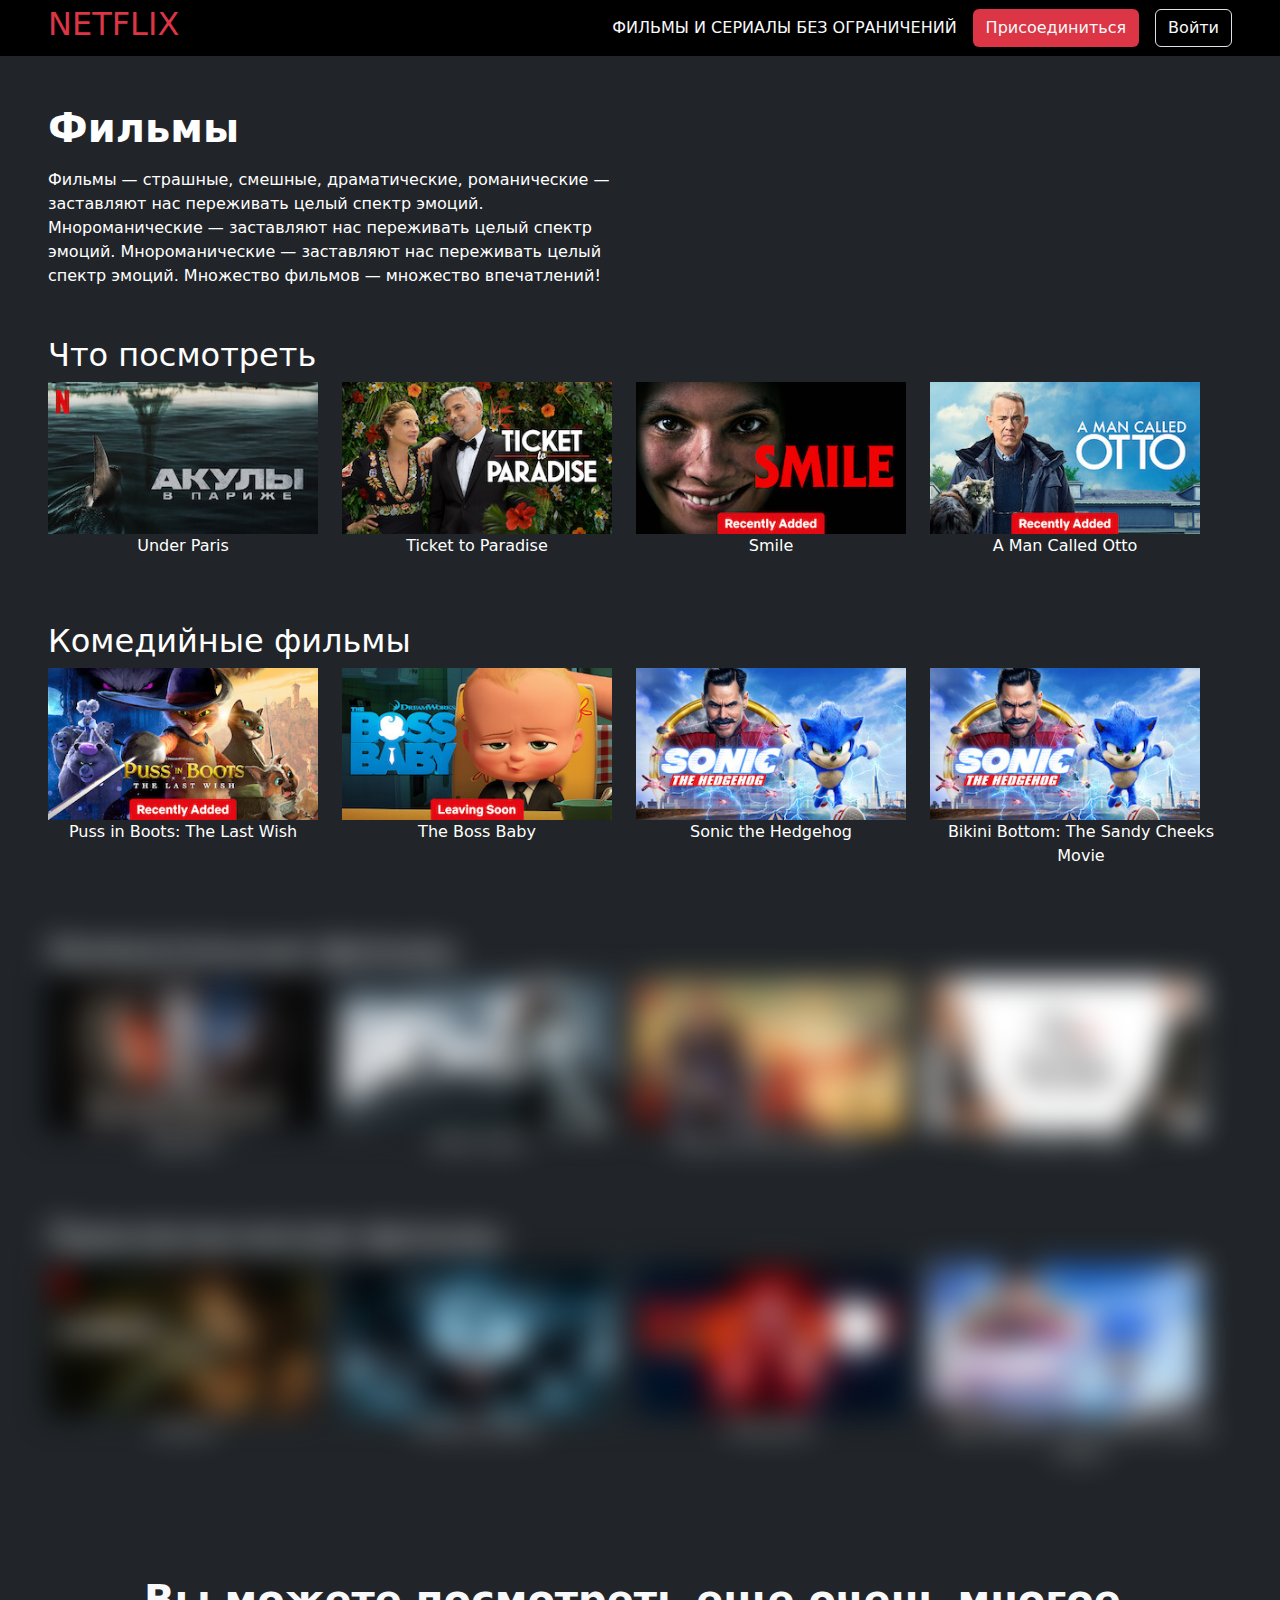
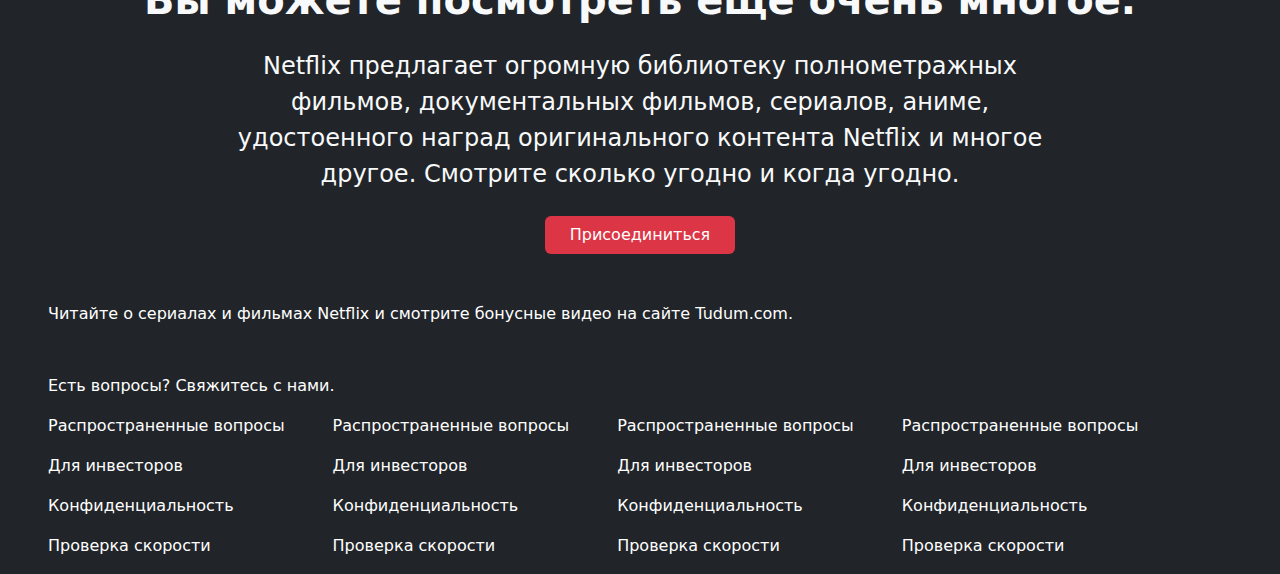
<file: index.html>
<!DOCTYPE html>
<html lang="en">

<head>
    <meta charset="UTF-8">
    <meta name="viewport" content="width5ic70width5it70l-scale=1.0">
    <title>Boostrapt</title>
    <link href="https://cdn.jsdelivr.net/npm/bootstrap@5.3.3/dist/css/bootstrap.min.css" rel="stylesheet"
        integrity="sha384-QWTKZyjpPEjISv5WaRU9OFeRpok6YctnYmDr5pNlyT2bRjXh0JMhjY6hW+ALEwIH" crossorigin="anonymous">
    <link rel="stylesheet" href="./style.css">
</head>

<body class="bg-dark">
    <nav class="px-5 bg-black d-flex justify-content-between align-items-center">

        <div class="bo1">
            <h2 class="text-danger">NETFLIX</h2>
        </div>

        <div class="box2 d-flex align-items-center">
            <p class="text-light mt-3">ФИЛЬМЫ И СЕРИАЛЫ БЕЗ ОГРАНИЧЕНИЙ</p>
            <a href="" class="bg-danger btn text-light mx-3">Присоединиться</a>
            <a href="./form.html" class="btn text-light border">Войти</a>
        </div>

    </nav>

    <header class="text-white mt-5 px-5">
        <h1 class="fw-bold">Фильмы</h1>
        <p class="w-50 mt-3">Фильмы — страшные, смешные, драматические, романические — заставляют нас переживать целый
            спектр эмоций. Мнороманические — заставляют нас переживать целый спектр эмоций. Мнороманические — заставляют
            нас переживать целый спектр эмоций. Множество фильмов — множество впечатлений!</p>
    </header>


    <section class="px-5 info1 text-white my-5">
        <h2>Что посмотреть</h2>
        <div class="cards d-flex gap-4">

            <div class="cart">
                <img src="./AAAABYdJKvgh0Y3g1oQUDHWYtKw-Q4IalcjqLSBDakt7d1sOSAQHWB5w76RmWVt7KwyGvkpNt1Jn7S-x6ij2T-ZyfJeH7nhX6s2lxPYUgHD5BNA75_vd5DtnEi8YhBw7rYXg8-bm.jpg"
                    alt="" width="270px"> 
                <p class="text-white text-center " >Under Paris</p>
            </div>

            <div class="cart">
                <img src="./12.jpg" alt="" width="270px
                ">
                <p class="text-white text-center " >Ticket to Paradise</p>
            </div>

            <div class="cart">
                <img src="./13.jpg" alt="" width="270px
                ">
                <p class="text-white text-center " >Smile</p>
            </div>

            <div class="cart">
                <img src="./14.jpg" alt="" width="270px
                ">
                <p class="text-white text-center " >A Man Called Otto</p>
            </div>
        </div>
    </section>


    <section class="px-5 info1 text-white my-5">
        <h2>Комедийные фильмы</h2>
        <div class="cards d-flex gap-4">

            <div class="cart">
                <img src="./1.jpg" alt="" width="270px
                " >
                <p class="text-white text-center " >Puss in Boots: The Last Wish</p>
            </div>

            <div class="cart">
                <img src="./2.jpg" alt="" width="270px
                ">
                <p class="text-white text-center " >The Boss Baby</p>
            </div>

            <div class="cart">
                <img src="./3.jpg" alt="" width="270px
                ">
                <p class="text-white text-center">Sonic the Hedgehog</p>
            </div>

            <div class="cart">
                <img src="./4.jpg" alt="" width="270px
                ">
                <p class="text-white text-center " >Bikini Bottom: The Sandy Cheeks Movie</p>
            </div>
        </div>
    </section>

    <section class="px-5 info2 text-white my-5">
        <h2>Увлекательные фильмы</h2>
        <div class="cards d-flex gap-4">

            <div class="cart">
                <img src="./21.jpg" alt="" width="270px
                ">
                <p class="text-white text-center " >Warcraft</p>
            </div>

            <div class="cart">
                <img src="./22.jpg" alt="" width="270px
                ">
                <p class="text-white text-center " >Robin Hood</p>
            </div>

            <div class="cart">
                <img src="./23.jpg" alt="" width="270px
                ">
                <p class="text-white text-center">Beverly Hills Cop: Axel F</p>
            </div>

            <div class="cart">
                <img src="./24.jpg" alt="" width="270px
                ">
                <p class="text-white text-center " >Mr. & Mrs. Smith</p>
            </div>
        </div>
    </section>

    <section class="px-5 info2 text-white my-5">
        <h2>Приключенческие фильмы</h2>
        <div class="cards d-flex gap-4">

            <div class="cart">
                <img src="./31.jpg" alt="" width="270px
                ">
                <p class="text-white text-center " >Damsel</p>
            </div>

            <div class="cart">
                <img src="./32.jpg" alt="" width="270px
                ">
                <p class="text-white text-center " >Dracula Untold</p>
            </div>

            <div class="cart">
                <img src="./33.jpg" alt="" width="270px
                ">
                <p class="text-white text-center">Bloodshot</p>
            </div>

            <div class="cart">
                <img src="./4.jpg" alt="" width="270px
                ">
                <p class="text-white text-center " >Bikini Bottom: The Sandy Cheeks Movie</p>
            </div>
        </div>
    </section>

    <section class="info3 p-5 text-light text-center">
        <h2 class="fw-bold fs-1 mb-4">Вы можете посмотреть еще очень многое.</h2>
        <p  class="fs-4 mb-4">Netflix предлагает огромную библиотеку полнометражных <br> фильмов, документальных фильмов, сериалов,
            аниме,<br> удостоенного наград оригинального контента Netflix и многое <br> другое. Смотрите сколько угодно
            и когда угодно.</p>
            <a href="" class="text-decoration-none btn bg-danger text-white px-4">Присоединиться</a>
    </section>

<footer class="text-white px-5">
    <div class="box1 mb-5">Читайте о сериалах и фильмах Netflix и смотрите бонусные видео на сайте Tudum.com.</div>
    <div class="box2">
        <p>Есть вопросы? Свяжитесь с нами.</p>
    </div>
    <div class="navcha d-flex gap-5">
        <div class="navchalar">
            <p>Распространенные вопросы</p>
            <p>Для инвесторов</p>
            <p>Конфиденциальность</p>
            <p>Проверка скорости</p>
        </div>
        <div class="navchalar">
            <p>Распространенные вопросы</p>
            <p>Для инвесторов</p>
            <p>Конфиденциальность</p>
            <p>Проверка скорости</p>
        </div>
        <div class="navchalar">
            <p>Распространенные вопросы</p>
            <p>Для инвесторов</p>
            <p>Конфиденциальность</p>
            <p>Проверка скорости</p>
        </div><div class="navchalar">
            <p>Распространенные вопросы</p>
            <p>Для инвесторов</p>
            <p>Конфиденциальность</p>
            <p>Проверка скорости</p>
        </div>
    </div>
</footer>


</body>

</html>
</file>
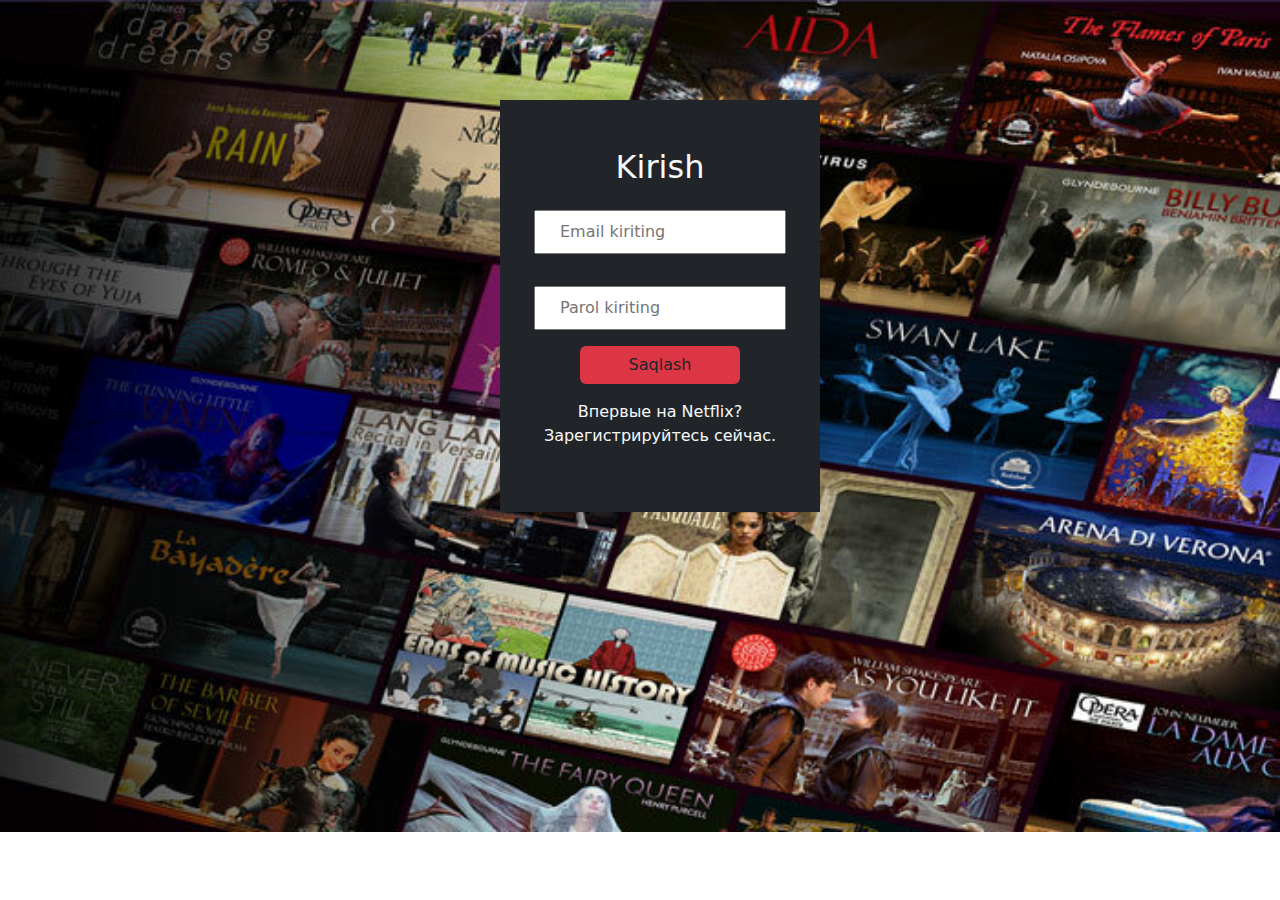
<file: form.html>
<!DOCTYPE html>
<html lang="en">

<head>
    <meta charset="UTF-8">
    <meta name="viewport" content="width=device-width, initial-scale=1.0">

    <link href="https://cdn.jsdelivr.net/npm/bootstrap@5.3.3/dist/css/bootstrap.min.css" rel="stylesheet"
        integrity="sha384-QWTKZyjpPEjISv5WaRU9OFeRpok6YctnYmDr5pNlyT2bRjXh0JMhjY6hW+ALEwIH" crossorigin="anonymous">
    <title>Document</title>
</head>

<body style="background-image: url(./Marquee_lpbg_B_Main.jpg); background-repeat: no-repeat; background-size: cover;">
<form action="./index.html" class="text-center pt-5  bg-dark w-25  py-5"
style="margin-left: 500px; margin-top: 100px;">
    
    <h2 class="text-light">Kirish</h2>

    <div class="box">
        <input type="email" placeholder="Email kiriting" class="px-4 py-2 my-3">
        <br>
        <input type="password" placeholder="Parol kiriting" class="px-4 py-2 my-3">
    <br>
    <button class="btn px-5 bg-danger">Saqlash</button>
    <p class="text-light mt-3">Впервые на Netflix? Зарегистрируйтесь сейчас.</p>
    </div>
</form>

</body>

</html>
</file>
<file: style.css>
.info2 {
    filter: blur(15px);
    transition: filter 1s;
}

.info2:hover {
    filter: blur(0px);
}

/* Media Queries */
@media (max-width: 1200px) {
    .cards {
        justify-content: center;
    }
    .cart {
        width: 100%;
        max-width: 300px;
    }
}

@media (max-width: 768px) {
    .w-50 {
        width: 100% !important;
    }
    nav .box2 {
        flex-direction: column;
        text-align: center;
    }
    nav .box2 a {
        margin-bottom: 10px;
    }
}

@media (max-width: 576px) {
    header h1 {
        font-size: 2rem;
    }
    .px-5 {
        padding-left: 1rem !important;
        padding-right: 1rem !important;
    }
    .cart img {
        width: 100%;
    }
}
</file>
